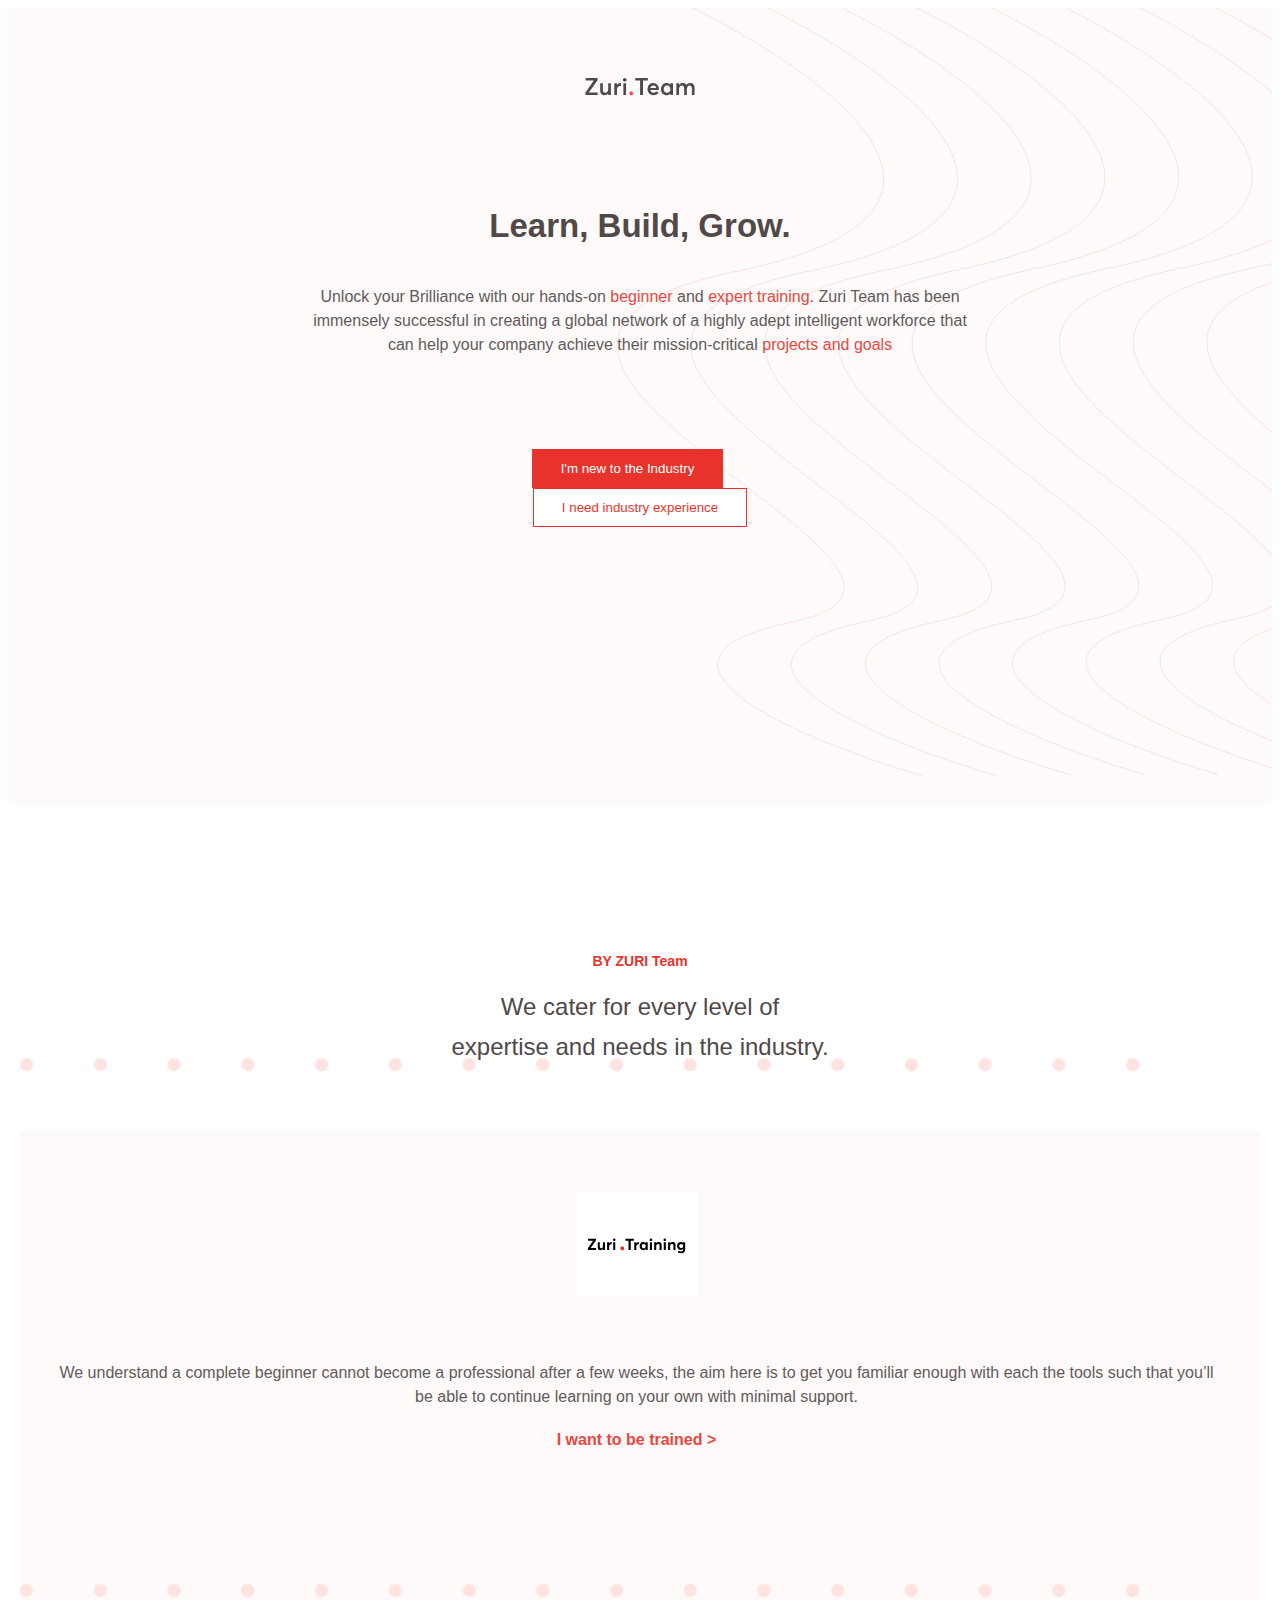
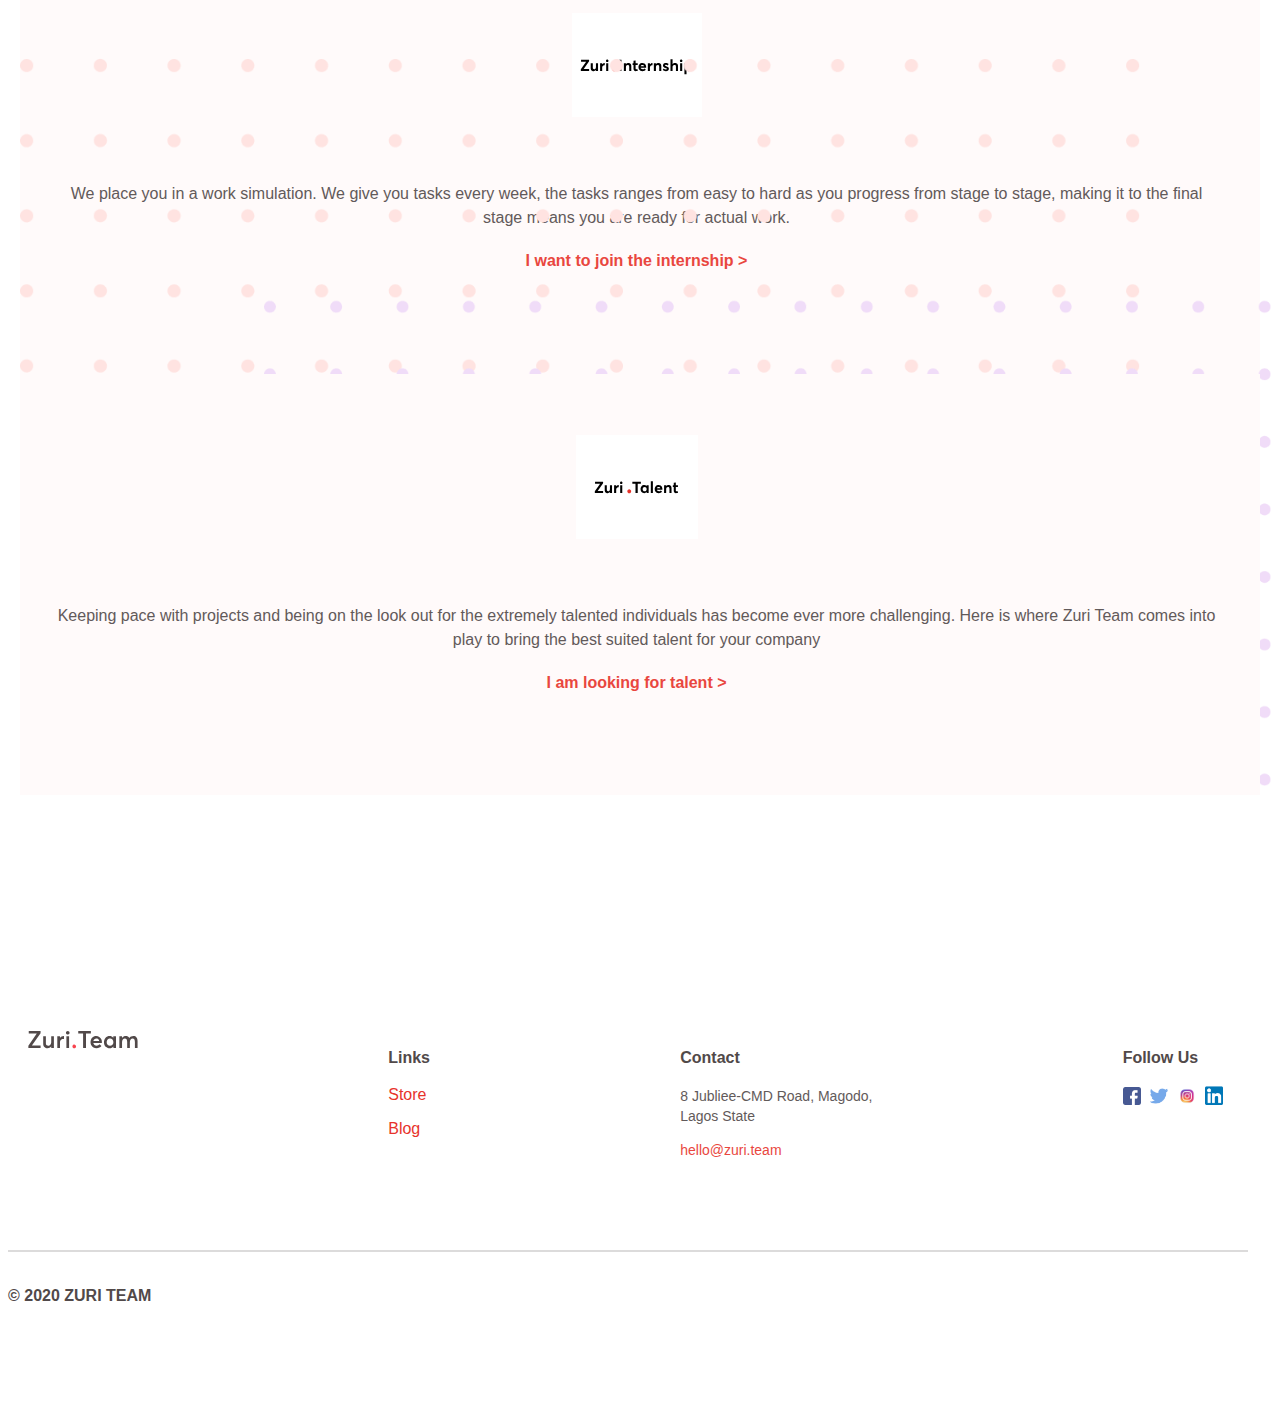
<file: index.html>
<!DOCTYPE html>
<html lang="en">
  <head>
    <meta charset="UTF-8" />
    <meta http-equiv="X-UA-Compatible" content="IE=edge" />
    <meta name="viewport" content="width=device-width, initial-scale=1.0" />
    <title>ZURI | Learn, Build, Grow.</title>
    <link
      href="img/favicon.png"
      rel="icon"
      sizes="16x16 32x32"
      type="image/png"
    />

    <!--------CSS LINKS--------->
    <link
      href="https://cdn.jsdelivr.net/npm/bootstrap@5.1.3/dist/css/bootstrap.min.css"
      rel="stylesheet"
      integrity="sha384-1BmE4kWBq78iYhFldvKuhfTAU6auU8tT94WrHftjDbrCEXSU1oBoqyl2QvZ6jIW3"
      crossorigin="anonymous"
    />
    <link rel="stylesheet" href="styles.css" />

    <!-----------FONT--------------->
    <link
      rel="stylesheet"
      href="https://res.cloudinary.com/dafsch2zs/raw/upload/v1596618987/Zuri%20Landing/AvertaDemoPECuttedDemo-Regular_dghpn7.otf"
    />
  </head>

  <body>
    <main>
      <section class="sect1">
        <div class="zuri-logo">
          <img alt="" class="logo-img" src="img/zuri-logo-full.svg" />
        </div>

        <div class="learn">
          <h2>Learn, Build, Grow.</h2>
          <p>
            Unlock your Brilliance with our hands-on
            <a href="zuri.training.html">beginner</a> and
            <a href="https://internship.zuri.team">expert training</a>. Zuri
            Team has been immensely successful in creating a global network of a
            highly adept intelligent workforce that can help your company
            achieve their mission-critical
            <a href="talent.html">projects and goals</a>
          </p>
          <div class="btn-main">
            <a href="training.html">
              <button class="btn1 btn-red">I'm new to the Industry</button>
            </a>
            <br class="d-block d-md-none" />
            <a href="talent.html">
              <button class="btn1 btn-red-outline">
                I need industry experience
              </button>
            </a>
          </div>
        </div>
      </section>

      <section class="sect2">
        <div class="container-fluid sect2-content text-center">
          <h3 class="heading">BY ZURI Team</h3>
          <p class="provision">
            We cater for every level of <br />
            expertise and needs in the industry.
          </p>

          <div class="container-fluid my-container">
            <div class="row">
              <div class="col-lg-4 program-card-bg text-center">
                <div class="program-card text-start mx-auto m-4 m-lg-0">
                  <img
                    alt=""
                    class="card-bg-left d-none d-xl-block"
                    src="img/left_bvmv7q.png"
                  />
                  <div>
                    <img alt="" src="img/zuri-training-img.svg" />
                    <p>
                      We understand a complete beginner cannot become a
                      professional after a few weeks, the aim here is to get you
                      familiar enough with each the tools such that you’ll be
                      able to continue learning on your own with minimal
                      support.
                    </p>
                    <h3>
                      <a href="training.html">I want to be trained ></a>
                    </h3>
                  </div>
                </div>
              </div>

              <div class="col-lg-4 text-center">
                <div class="program-card text-start mx-auto m-4 m-lg-0">
                  <img alt="" src="img/zuri-internship-img.svg" />
                  <p>
                    We place you in a work simulation. We give you tasks every
                    week, the tasks ranges from easy to hard as you progress
                    from stage to stage, making it to the final stage means you
                    are ready for actual work.
                  </p>
                  <h3>
                    <a href="https://internship.zuri.team/"
                      >I want to join the internship ></a
                    >
                  </h3>
                </div>
              </div>

              <div class="col-lg-4 program-card-bg">
                <div class="program-card text-start mx-auto m-4 m-lg-0">
                  <img
                    alt=""
                    class="card-bg-right d-none d-xl-block"
                    src="img/right_yz6hn3.png"
                  />
                  <div>
                    <img alt="" src="img/zuri-talent-img.svg" />
                    <p>
                      Keeping pace with projects and being on the look out for
                      the extremely talented individuals has become ever more
                      challenging. Here is where Zuri Team comes into play to
                      bring the best suited talent for your company
                    </p>
                    <h3>
                      <a href="talent.html" >
                        I am looking for talent >
                      </a>
                    </h3>
                  </div>
                </div>
              </div>
            </div>
          </div>
        </div>
      </section>
    </main>

    <footer class="footer my-container mx-auto">
      <div class="footer-flexbox text-center text-md-start">
        <div class="flexrow-1">
          <img alt="" class="footer-logo" src="img/zuri-logo-full.svg" />
        </div>

        <div class="flexrow-2">
          <h3>Links</h3>
          <a href="https://flutterwave.com/store/zuriteam">
            <p>Store</p>
          </a>
          <a href="https://blog.zuri.team">
            <p>Blog</p>
          </a>
        </div>

        <div class="flexrow-3">
          <h3>Contact</h3>
          <p>8 Jubliee-CMD Road, Magodo, <br />Lagos State</p>
          <p>
            <a href="mailto:hello@zuri.com"> hello@zuri.team </a>
          </p>
        </div>

        <div class="flexrow-4">
          <h3>Follow Us</h3>
          <div class="social-icons">
            <a href="https://web.facebook.com/thezuriteam">
              <img alt="" src="img/fb.png" />
            </a>
            <a href="https://twitter.com/theZuriTeam">
              <img alt="" src="img/twitter.png" />
            </a>
            <a href="https://www.instagram.com/thezuriteam/">
              <img alt="" src="img/IG.png" />
            </a>
            <a href="#"> <img alt="" src="img/in.png" /> </a>
          </div>
        </div>
      </div>

      <div>
        <hr class="m-3 md-0" />
      </div>

      <div class="mx-auto text-center copyright">
        <p>© 2020 ZURI TEAM</p>
      </div>
    </footer>
  </body>
</html>
</file>
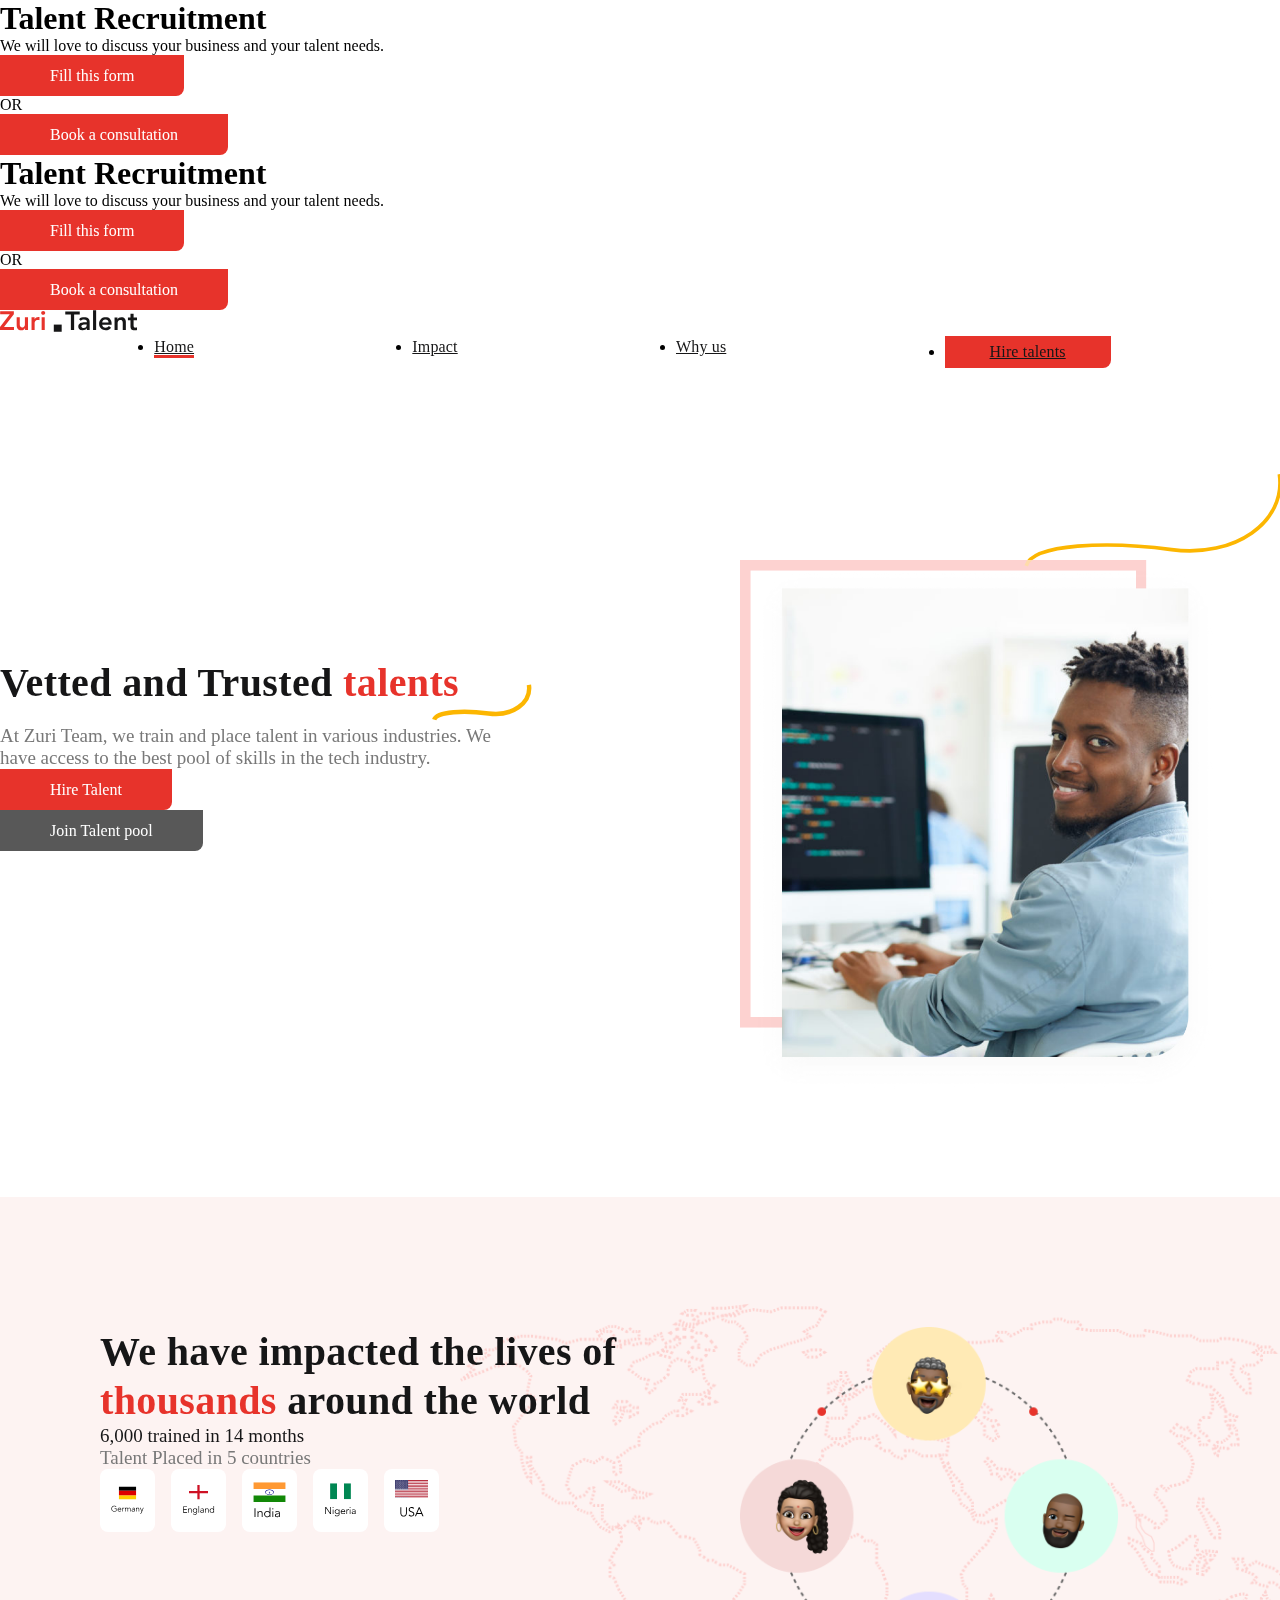
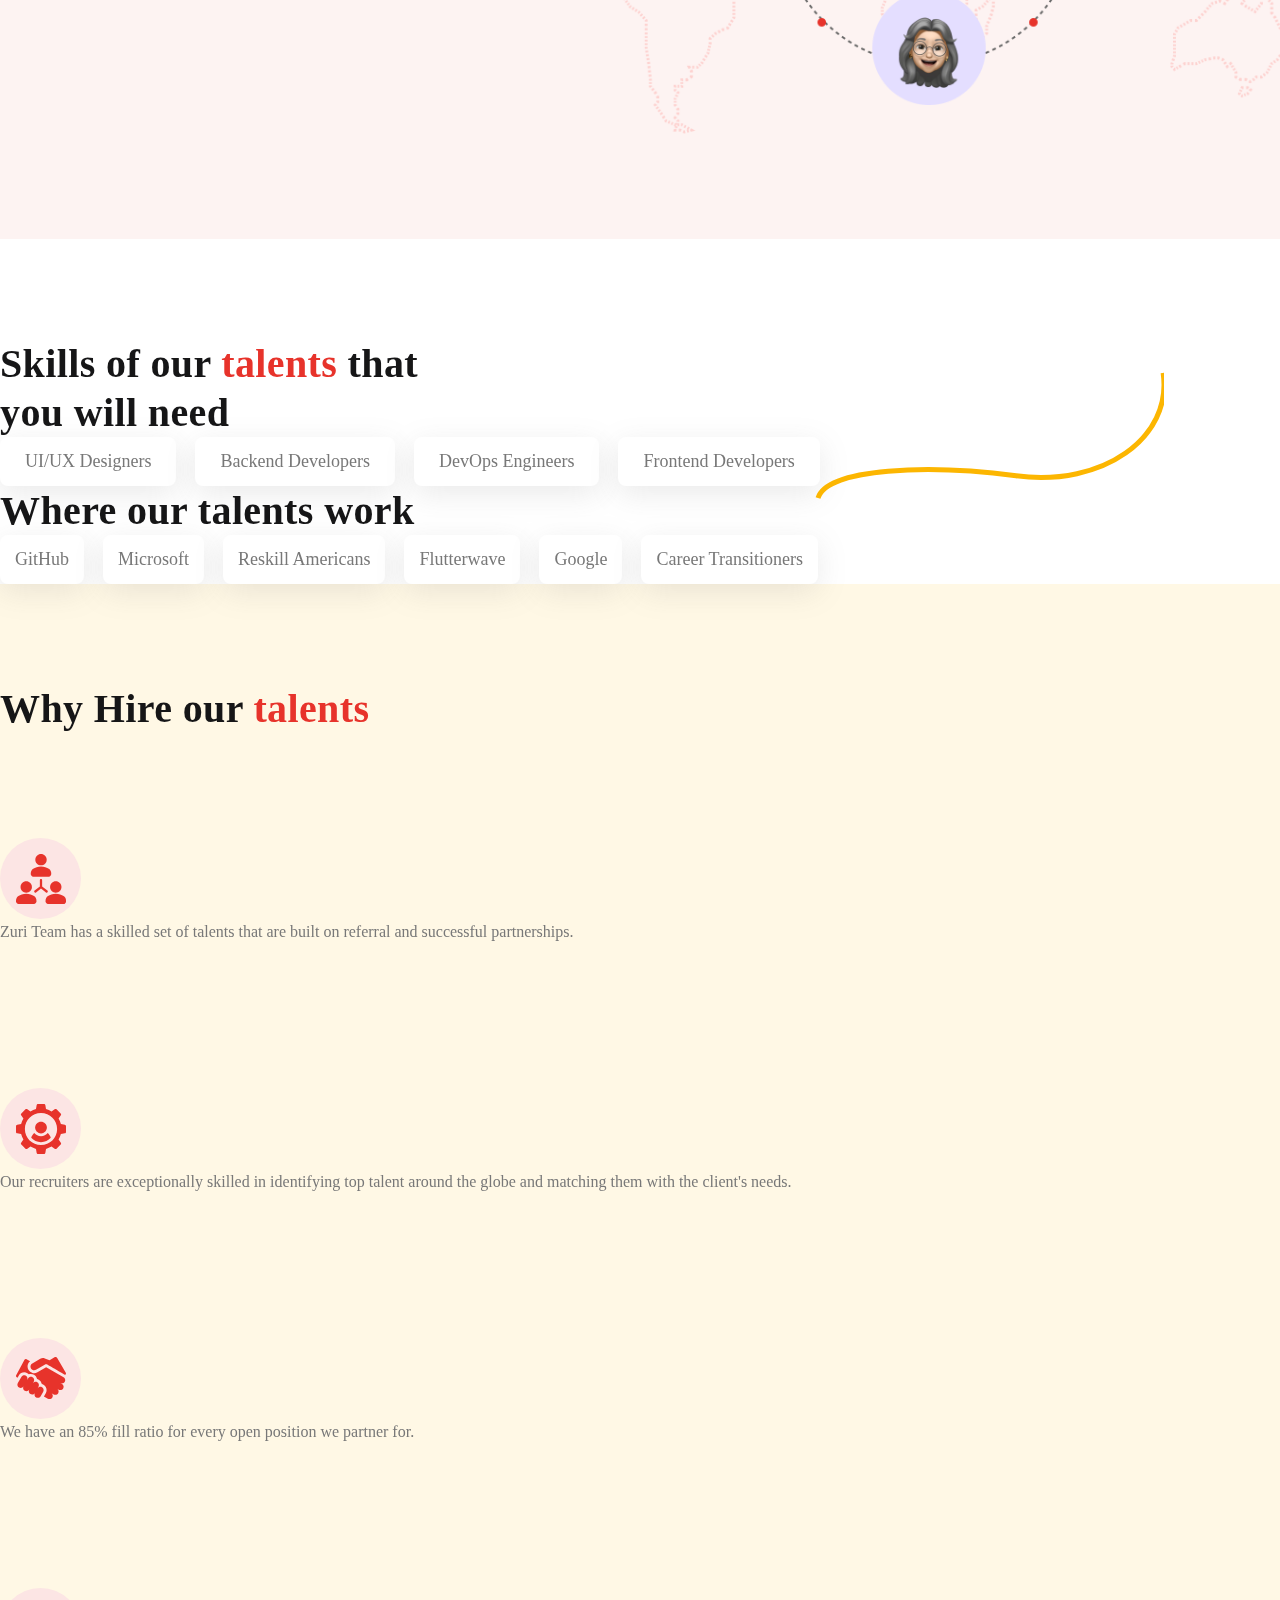
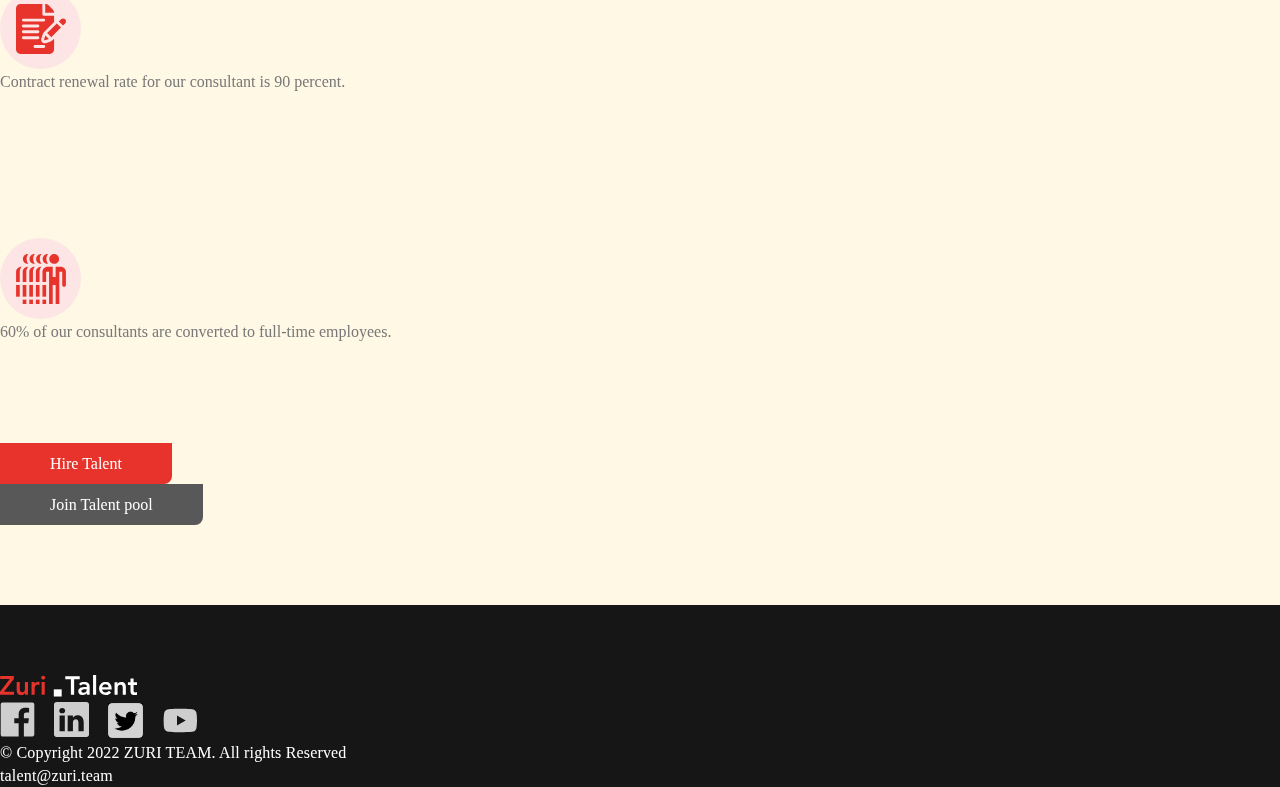
<file: talent.html>
<!DOCTYPE html>
<html lang="en">
  <head>
    <meta charset="UTF-8" />
    <meta http-equiv="X-UA-Compatible" content="IE=edge" />
    <meta name="viewport" content="width=device-width, initial-scale=1.0" />
    <title>Zuri</title>
    <link
      href="img/favicon.png"
      rel="icon"
      sizes="16x16 32x32"
      type="image/png"
    />

    <!--------CSS LINKS--------->
    <link
      href="https://cdn.jsdelivr.net/npm/bootstrap@5.1.3/dist/css/bootstrap.min.css"
      rel="stylesheet"
      integrity="sha384-1BmE4kWBq78iYhFldvKuhfTAU6auU8tT94WrHftjDbrCEXSU1oBoqyl2QvZ6jIW3"
      crossorigin="anonymous"
    />
    <link rel="stylesheet" href="talent.css" />

    <!-----------FONT--------------->
    <link href="http://fonts.cdnfonts.com/css/graphik" rel="stylesheet">
  </head>
  <body>
    
    <div class="modal" id="exampleModal" tabindex="-1" aria-labelledby="exampleModalLabel" aria-hidden="true">
        <div class="modal-dialog modal-dialog-centered">
          <div class="modal-content">
            <div class="modal-header line justify-content-center">
              <h1 class="modal-title text-center" id="exampleModalLabel">Talent Recruitment</h1>
            </div>
            <p class="text-center">We will love to discuss your business and your talent needs.</p>

            <div class="modal-footer line justify-content-center">
              <button type="button" class="btn btn-danger" data-bs-dismiss="modal"><a href="https://docs.google.com/forms/d/e/1FAIpQLSdYdC1BffwmsdWZpS74Rvq6V_0kuN_HMlMwmoqUvI7WTEAHJg/viewform"></a> Fill this form</button>
            </div>
            <p class="text-center">OR</p>
            <div class="modal-footer line justify-content-center">
              <button type="button rounder" class="btn btn-danger mb-5"><a href="https://calendly.com/zuri-team/consult-with-seyi?month=2022-08"></a> Book a consultation</button>
            </div>
          </div>
        </div>
    </div>

    <div class="modal" id="exampleModal" tabindex="-1" aria-labelledby="exampleModalLabel" aria-hidden="true">
      <div class="modal-dialog modal-dialog-centered">
        <div class="modal-content">
          <div class="modal-header line justify-content-center">
            <h1 class="modal-title text-center" id="exampleModalLabel">Talent Recruitment</h1>
          </div>
          <p class="text-center">We will love to discuss your business and your talent needs.</p>

          <div class="modal-footer line justify-content-center">
            <button type="button" class="btn btn-danger" data-bs-dismiss="modal">Fill this form</button>
          </div>
          <p class="text-center">OR</p>
          <div class="modal-footer line justify-content-center">
            <button type="button rounder" class="btn btn-danger mb-5">Book a consultation</button>
          </div>
        </div>
      </div>
  </div>


    <div class=" fixed-top bg-white pb-3">
      <nav class="container navbar d-flex pb-2">
        <div class="nav-logo">
          <img alt="" class="logo-img" src="img/logo2.svg" />
        </div>
        <div>
          <ul class="navbar-nav d-flex">
            <li class="nav-item">
              <a class="nav-link home pb-3" href="#">Home</a>
            </li>
            <li class="nav-item">
              <a class="nav-link pb-3" href="#">Impact</a>
            </li>
            <li class="nav-item">
              <a class="nav-link pb-3" href="#">Why us</a>
            </li>
            <li class="nav-item">
              <button class="hire" data-bs-toggle="modal" data-bs-target="#exampleModal"><a class="nav-link text-white active" href="#">Hire talents</a></button> 
            </li>
          </ul>
        </div>
      </nav>
    </div>

    <main>
      <section >
        <div class="sect1 container">
          <div class="sect1-left">
            <h1 class="header1">
              Vetted and Trusted
              <span style="color: rgb(231, 51, 43)">talents</span>
            </h1>
            <div>
              <img src="img/thick2.svg" alt="" class="line1" />
            </div>
  
            <p>
              At Zuri Team, we train and place talent in various industries. We
              have access to the best pool of skills in the tech industry.
            </p>
  
            <div class="btn-main">
              <a href="">
                <button class="" data-bs-toggle="modal" data-bs-target="#exampleModal"><a href="#"></a>Hire Talent</button>
              </a>
              <br class="d-block d-md-none" />
              <a href="">
                <button class="join" data-bs-toggle="modal" data-bs-target="#exampleModal"><a href="#"></a>Join Talent pool</button>
              </a>
            </div>
          </div>
  
          <div class="sect1-right">
            <div><img src="img/section1.png" alt="" class="image1" /></div>
          </div>
          <div><img src="img/line1.svg" alt="" class="line2" /></div>
        </section>
  
        <section class="sect2">
          <div class="container sect2-cont">
            <div class="sect2-left">
              <h1 class="header2">We have impacted the lives of <span>thousands</span> around the world</h1>
              <h3>6,000 trained in 14 months</h3>
              <p>Talent Placed in 5 countries</p>
              <div class="countries">
                <img src="img/GER.svg" alt="" class="country"/>
                <img src="img/ENG.svg" alt="" class="country"/>
                <img src="img/ind.svg" alt="" class="country"/>
                <img src="img/NIG.svg" alt="" class="country"/>
                <img src="img/ussa.svg" alt="" class="country"/>
              </div>
            </div>
    
            <div class="sect2-right">
              <img src="img/section2.png" alt="" class="image2" />
            </div>
          </div>
          </div>
      </section>

      <section class="sect3 container">
        <div>
          <h1 class="header3 pb-4">
            Skills of our <span>talents</span> that <br />
            you will need
          </h1>
        </div>
        <div>
          <button class="sect3-btn btnsa">UI/UX Designers</button>
          <button class="sect3-btn btnsa">Backend Developers</button>
          <button class="sect3-btn btnsa">DevOps Engineers</button>
          <button class="sect3-btn btnsa">Frontend Developers</button>
          <img src="img/line1.svg" alt="" class="line3">
        </div>
        <div>
          <h1 class="header3 pb-4 pt-5">Where our talents work</h1>
          <div class="btn-whole">
            <button class="sect3-btn mb-5">GitHub</button>
            <button class="sect3-btn mb-5">Microsoft</button>
            <button class="sect3-btn mb-5">Reskill Americans</button>
            <button class="sect3-btn">Flutterwave</button>
            <button class="sect3-btn">Google</button>
            <button class="sect3-btn">Career Transitioners</button>
          </div>
        </div>
      </section>

      <section class="sect4 mt-5">
        <h1 class="text-center header5">Why Hire our <span>talents</span></h1>
  
        <div class="container text-center">
          <div class="row">
            <div class="col bg-white  m-2 bord">
              <div class="item item-1 bord">
                <img src="img/people.svg" alt="" />
                <p>
                  Zuri Team has a skilled set of talents that are built on referral
                  and successful partnerships.
                </p>
              </div>
            </div>
            <div class="col bg-white m-2 bord">
              <div class="item item-2">
                <img src="img/mech.svg" alt="" />
                <p>
                  Our recruiters are exceptionally skilled in identifying top talent
                  around the globe and matching them with the client's needs.
                </p>
              </div>
            </div>
            <div class="col bord bg-white m-2">
              <div class="item item-3">
                <img src="img/hand.svg" alt="" />
                <p>
                  We have an 85% fill ratio for every open position we partner for.
                </p>
              </div>
            </div>
          </div>
    
          <div class="row">
            <div class="col-2">
    
            </div>
            <div class="col bg-white m-2 bord">
              <div class="item item-4">
                <img src="img/write.svg" alt="" />
                <p>Contract renewal rate for our consultant is 90 percent.</p>
              </div>
            </div>
            <div class="col bg-white m-2 bord">
              <div class="item item-5">
                <img src="img/many.svg" alt="" />
                <p>60% of our consultants are converted to full-time employees.</p>
              </div>
            </div>
            <div class="col-2"></div>
            </div>
    
            <div class="btn-main mt-5">
              <a href="">
                <button class="" data-bs-toggle="modal" data-bs-target="#exampleModal"><a href="#"></a>Hire Talent</button>
              </a>
              <br class="d-block d-md-none" />
              <a href="">
                <button class="join" data-bs-toggle="modal" data-bs-target="#exampleModal"><a href="#"></a>Join Talent pool</button>
              </a>
            </div>
          </div>
      </section>

    </main> 

    <footer>
      <div class="container foot-main">
        <div class="foot1 d-flex bd-highlight mb-3 flex-row">
          <div class="me-auto p-2 bd-highlight"><img src="img/logo.svg" alt="" /></div>
          <div div class="p-2 bd-highlight">
            <img src="img/facebook.svg" alt="" class="socials" />
            <img src="img/linkd.svg" alt="" class="socials"/>
            <img src="img/twit.png" alt="" width="50px" height="35px" class="socials"/>
            <img src="img/youtube.svg" alt="" width="50px" height="35px" class="socials"/>
            </div>
        </div>
        <div class="foot2 d-flex bd-highlight mb-3">
          <div class="me-auto p-2 bd-highlight">© Copyright 2022 ZURI TEAM. All rights Reserved</div>
          <div div class="p-2 bd-highlight">talent@zuri.team</div>
        </div>
      </div>
    </footer>

    <script
      src="https://cdn.jsdelivr.net/npm/bootstrap@5.1.3/dist/js/bootstrap.bundle.min.js"
      integrity="sha384-ka7Sk0Gln4gmtz2MlQnikT1wXgYsOg+OMhuP+IlRH9sENBO0LRn5q+8nbTov4+1p"
      crossorigin="anonymous"
    ></script>
  </body>
</html>
</file>
<file: styles.css>
@font-face {
    font-family: Averta;
    src: url(https://res.cloudinary.com/dafsch2zs/raw/upload/v1596618987/Zuri%20Landing/AvertaDemoPECuttedDemo-Regular_dghpn7.otf);
}

* {
    box-sizing: border-box;
    font-family: Averta, sans-serif;
}

.container-fluid {
    max-width: 1440px !important;
}

.my-container {
    max-width: 1240px !important;
}

.sect1 {
    height: 800px;
    background-image: url("img/hero-bg.svg");
    background-size: cover;
    background-position: center center;
    background-repeat: no-repeat;
}

.zuri-logo {
    margin: auto;
    display: flex;
    padding-top: 69px;
    margin-bottom: 69px;
}

.logo-img {
    margin: auto;
}

.learn {
    text-align: center;
    padding: 10px;
    max-width: 700px;
    margin: 0 auto;
}

.learn h2 {
    font-size: 33px;
    line-height: 47px;
    text-align: center;
    font-weight: 800;
    color: #514949;
    margin-bottom: 36px;
}

.learn p {
    font-size: 16px;
    line-height: 24px;
    color: #514949;
    opacity: 0.9;
}

a {
    text-decoration: none;
    color: #E7332B;
}

a:hover{
    text-decoration: none;
    color: #eb5850;
}

.btn-main {
    margin-top: 92px;
}

.btn1 {
    padding: 11px 28px;
    border: 1px solid #E7332B;
}

.btn-red {
    background-color: #E7332B;
    color: #fff;
    margin-right: 25px;
}

.btn-red:hover {
    background-color: #fff;
    color: #E7332B;
}

.btn-red-outline {
    background-color: #fff;
    color: #E7332B;
}

.btn-red-outline:hover {
    background-color: #E7332B;
    color: #fff;
}

.sect2 {
    background-color: #fff;
    overflow: hidden;
}

.sect2-content {
    padding-top: 0 !important;
}

.sect2-content .heading {
    font-size: 14px;
    line-height: 24px;
    color: #E7332B;
    margin-top: 141px;
}

.sect2-content p.provision {
    font-size: 24px;
    line-height: 40px;
    text-align: center;
    color: #514949;
    margin-top: 8px;
    margin-bottom: 64px;

}

.container-fluid {
    margin: 0 auto;
    text-align: center;
}

.program-card {
    width: 100%;
    background-color: #FFFAFA;
    padding: 61px 43px 82px 36px;
    text-align: justify-all;
}

.program-card-bg {
    position: relative;
    z-index: 1;
}

.card-bg-left {
    width: 100%;
    position: absolute;
    left: -120px;
    top: -75px;
    z-index: -1;
}

.card-bg-right {
    width: 90%;
    position: absolute;
    right: -120px;
    top: -75px;
    z-index: -1;
}

.program-card img {
    margin-bottom: 45px;
}

.program-card p {
    font-size: 16px;
    line-height: 24px;
    color: #514949;
    opacity: 0.9;
}

.program-card h3 a {
    font-size: 16px;
    line-height: 24px;
    color: #E7332B;
    opacity: 0.9;
}

.footer {
    margin-top: 215px;
}

.footer-flexbox {
    display: flex;
    justify-content: space-between;
    flex-wrap: wrap;
    margin-bottom: 56px;
    padding: 20px;
}

.footer h3 {
    font-size: 16px;
    font-weight: bold;
    line-height: 24px;
    color: #514949;
}

.flexrow-3 p {
    font-size: 14px;
    line-height: 20px;
    color: #514949;
    opacity: 0.9;
}

.social-icons img {
    width: 18px !important;
    margin-right: 5px;
}


footer hr {
    opacity: 0.2;
    border: 0.7px solid #514949;
}

.copyright p {
    font-size: 16px;
    line-height: 24px;
    font-weight: bold;
    margin-top: 32px;
    color: #514949;
    padding-bottom: 97px;
}

@media (max-width: 768px) {

    .sect1 {
        height: auto;
    }

    .logo-img {
        display: block;
        padding-top: 50px;
        margin: auto;
        margin-bottom: 20px;
    }

    .learn h2 {
        font-size: 28px;
        line-height: 34px;
        text-align: center;
    }

    .btn-main {
        margin-bottom: 50px;
    }


    .btn1 {
        display: block;
        margin: auto;
        justify-content: center;
    }

    h3.heading {
        margin-top: 60px !important;
    }

    .footer-flexbox {
        flex-direction: column;
        justify-content: center;
        align-items: center;
    }

    .footer-logo {
        width: 150px;
        margin-bottom: 15px;
    }

    .footer-flexbox h3 {
        font-size: 24px;
        margin-top: 20px;

    }


}
</file>
<file: talent.css>
@import url('http://fonts.cdnfonts.com/css/graphik');
* {
    margin: 0;
    padding: 0;
    box-sizing: border-box ;
    font-family: Graphik!important;
}
.line {
    border-color: transparent;
}

.navbar-nav {
    display: flex;
    flex-direction: row;
    justify-content: space-evenly;
    gap: 4rem;
}
.navbar-nav a{
    color: #161617;
    font-family: Graphik!important;
    font-size: 16px!important;
    font-style: normal!important;
    font-weight: 400!important;
    letter-spacing: .01em!important;
    line-height: 140%!important;
    transition: background-color 250ms 
                cubic-bezier(0.4, 0, 0.2, 1) 0ms, box-shadow 250ms 
                cubic-bezier(0.4, 0, 0.2, 1) 0ms, border-color 250ms 
                cubic-bezier(0.4, 0, 0.2, 1) 0ms, color 250ms 
                cubic-bezier(0.4, 0, 0.2, 1) 0ms;
}
.navbar-nav a:hover {
    color: #161617;
}
.home {
    border-bottom: 3px solid #e7332b!important;
}
button{
    background-color: #e7332b!important;
    border: none;
    border-radius: 0 0 8px 0!important;
    color: #fff!important;
    font-family: Graphik!important;
    font-size: 16px!important;
    font-style: normal!important;
    font-weight: 400!important;
    line-height: 19px!important;
    margin-right: 15px!important;
    padding: 11px 50px!important;
    text-transform: none!important;
} 
.hire {
    padding: 5px 45px!important;
    line-height: 19px!important;
}
span {
    color: rgb(231, 51, 43);
}
.sect1, .sect2-cont {
    display: flex;
    margin: auto;
    flex-wrap: wrap;
}

.sect1{
    margin-top: 15%;
}

.sect1-left{
    /* margin-left: 7.6%; */
    margin-top: 7.6%;
    flex-basis: 50%;
}

.header1, .header2, .header3, .header5 {
    color: #161617!important;
    font-family: Graphik;
    font-size: 40px!important;
    font-style: normal!important;
    font-weight: 600!important;
    line-height: 49px!important;
    letter-spacing: 0.00938em
}
.join {
    background-color: #585858!important;
}

.line1 {
    width: 100px; 
    height: 36.83px; 
    margin-left: 27rem;
    margin-top: -40px;
}
.sect1-left p, .sect2-left p, .sect2-left h3  {
    color: #787878!important;
    font-family: Graphik!important;
    font-size: 19px!important;
    font-style: normal!important;
    font-weight: 400!important;
    line-height: 22px!important;
    width: 78%!important;
}
.sect2-left h3 {
    color: #161617!important;
    font-weight: 400!important;
}

.image1, .image2{
    width: 75%;
}
.image1 {
    background-image: url("./img/line1.svg") no-repeat;
    display: flex;
    justify-content: flex-end;
    margin-left: 100px;
}
.sect1-right{
    position: relative;
    flex-basis: 50%;
}
.line2{
    position: absolute;
    width: 20%;
    height: 20%;
    right: 0px;
    top: 430px;
    /* margin-top: -172px; */
    mix-blend-mode: soft-light!important;
}
.sect2{
    background-image: url(img/talentbgsection2..png)!important;
    background-repeat: no-repeat!important;
    background-size: cover!important;
}
.sect2-cont {
    margin: 100px;
    padding: 130px 0px;
}
.sect2-left{
    flex-basis: 50%;
    width: 50%;
}
.sect2-right {
    flex-basis: 50%;
    width: 50%;
}
.image2{
    width: 70%;
    margin-left: 100px;
}


.country {
    background-color: #fff!important;
    border-radius: 8px!important;
    display: flex;
    margin-right: 16px;
    padding: 11px!important;
    width: 55px;
    color: #787878!important;
}
.countries {
    display: flex;
}
.btn-whole {
    width: 83.33%;
}
.sect3-btn {
    align-items: center;
    background: #fff!important;
    border-radius: 8px!important;
    box-shadow: 0 8px 30px hsla(0,0%,48%,.16)!important;
    color: #787878!important;
    font-family: Graphik!important;
    font-size: 18px!important;
    font-style: normal!important;
    font-weight: 400!important;
    height: 100%!important;
    justify-content: center;
    line-height: 33px!important;
    padding: 8px 15px!important;
    text-align: center;
    transition: transform .4s ease!important;
}
.btnsa {
    padding: 8px 25px!important;
}
.sect3-btn:hover {
    transform: translateY(-10px);
}
.line3{
margin-left: -20px;
margin-top:-65px;
position: absolute;
}


.sect4 {
    background-color: rgb(255, 248, 229);
    padding-bottom: 80px;
    padding-top: 100px;
}
.header5 {
    padding-bottom: 60px;
}

.item {
    border-radius: 0 0 16px 0;
    color: #787878!important;
    height: 250px!important;
    padding: 45px 10px 65px 0;
}
.bord {
    border-radius: 0 0 16px 0;
}
.item:hover {
    color: #fff!important;
}

.bord:hover {
    background-color: #161617!important;
    color: #fff!important;
}


footer {
    background-color: rgb(22, 22, 23);
    padding-top: 70px;
}

.foot2 {
    color: #fff!important;
    font-family: Graphik!important;
    font-size: 16px!important;
    font-style: normal!important;
    font-weight: 400!important;
    letter-spacing: .01em!important;
    line-height: 140%!important;
}
.socials {
    padding-right: 15px;
    width: 50px;
}
</file>
